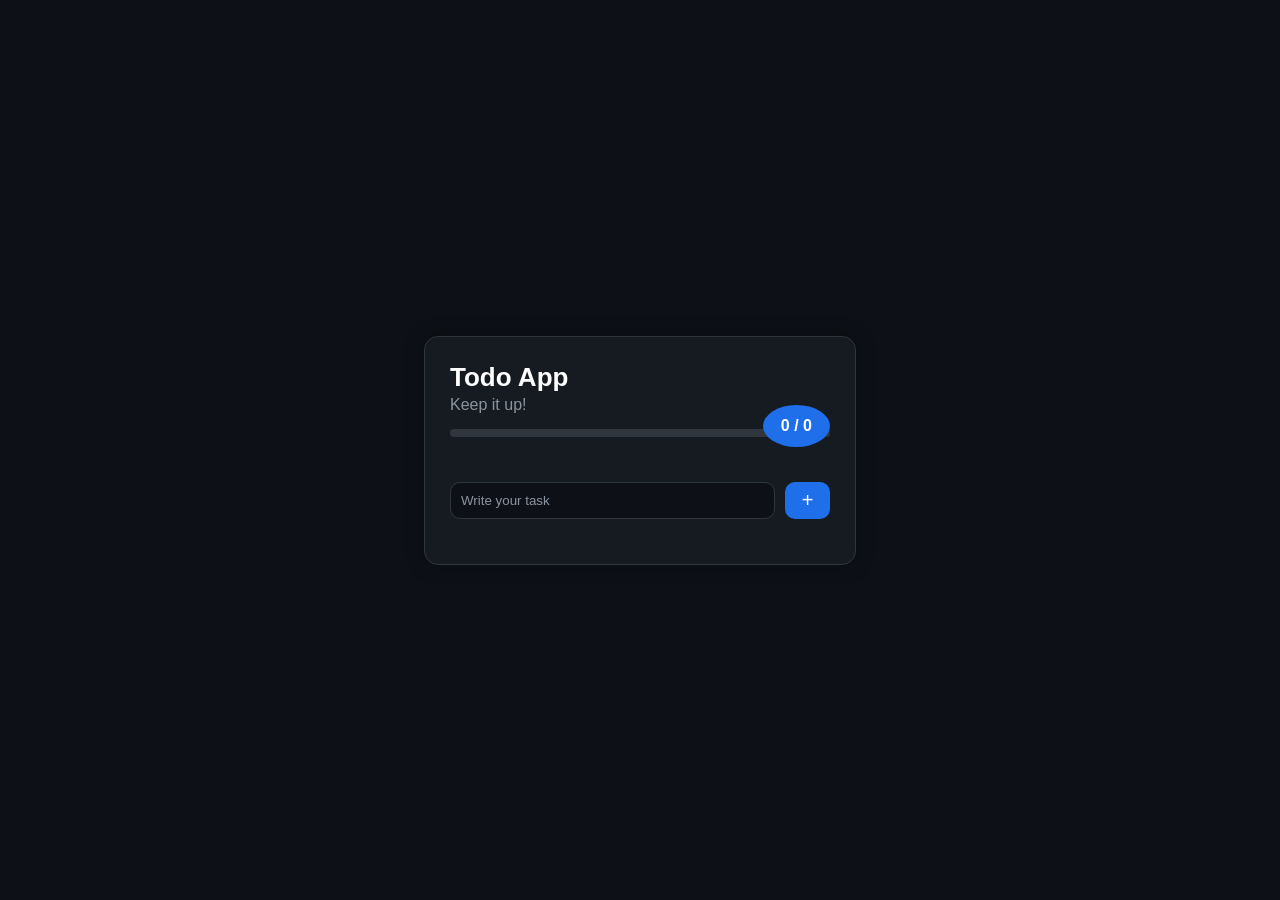
<file: index.html>
<!DOCTYPE html>
<html lang="en">
<head>
    <meta charset="UTF-8">
    <meta name="viewport" content="width=device-width, initial-scale=1.0">
    <title>Todo App</title>
    <link rel="stylesheet" href="style.css">
</head>

<body>

    <div class="container">

        <h1>Todo App</h1>
        <p>Keep it up!</p>

        
        <div id="progressbar">
            <div id="progress"></div>
        </div>

        
        <div class="stas-numbers">
            <p id="numbers">0 / 0</p>
        </div>

        
        <form>
            <input type="text" placeholder="Write your task">
            <button type="submit">+</button>
        </form>

        
        <ul class="task-list"></ul>

    </div>

    <script src="script.js"></script>

</body>
</html>
</file>
<file: style.css>
body {
    margin: 0;
    padding: 0;
    font-family: "Poppins", sans-serif;
    background: #0d1117;
    display: flex;
    justify-content: center;
    align-items: center;
    min-height: 100vh;
}


.container {
    width: 380px;
    background: #161b22;
    padding: 25px;
    border-radius: 14px;
    box-shadow: 0 0 20px rgba(0,0,0,0.3);
    border: 1px solid #30363d;
}


h1 {
    color: #fff;
    margin: 0;
    font-size: 26px;
}

p {
    color: #8b949e;
    margin: 3px 0 15px;
}


#progressbar {
    width: 100%;
    height: 8px;
    background: #30363d;
    border-radius: 10px;
    overflow: hidden;
}

#progress {
    height: 8px;
    width: 0%;
    background: #238636;
    transition: 0.3s;
}


.stas-numbers {
    display: flex;
    justify-content: flex-end;
    margin-top: -35px;
}

#numbers {
    background: #1f6feb;
    color: #fff;
    padding: 12px 18px;
    border-radius: 50%;
    font-weight: bold;
}


form {
    margin-top: 20px;
    display: flex;
    gap: 10px;
}

form input {
    flex: 1;
    padding: 10px;
    background: #0d1117;
    border: 1px solid #30363d;
    border-radius: 10px;
    color: white;
}

form input::placeholder {
    color: #8b949e;
}

form button {
    width: 45px;
    border: none;
    background: #1f6feb;
    border-radius: 10px;
    color: white;
    font-size: 20px;
    cursor: pointer;
    transition: 0.2s;
}

form button:hover {
    background: #388bfd;
}


.task-list {
    list-style: none;
    padding: 0;
    margin-top: 20px;
}

.task-list li {
    display: flex;
    align-items: center;
    background: #21262d;
    padding: 12px;
    margin-bottom: 10px;
    border-radius: 10px;
    color: white;
}

.task-list li input {
    margin-right: 10px;
}

.icons {
    margin-left: auto;
    display: flex;
    gap: 10px;
}

.icons i {
    cursor: pointer;
    font-size: 18px;
    color: #8b949e;
}

.icons i:hover {
    color: #fff;
}
</file>
